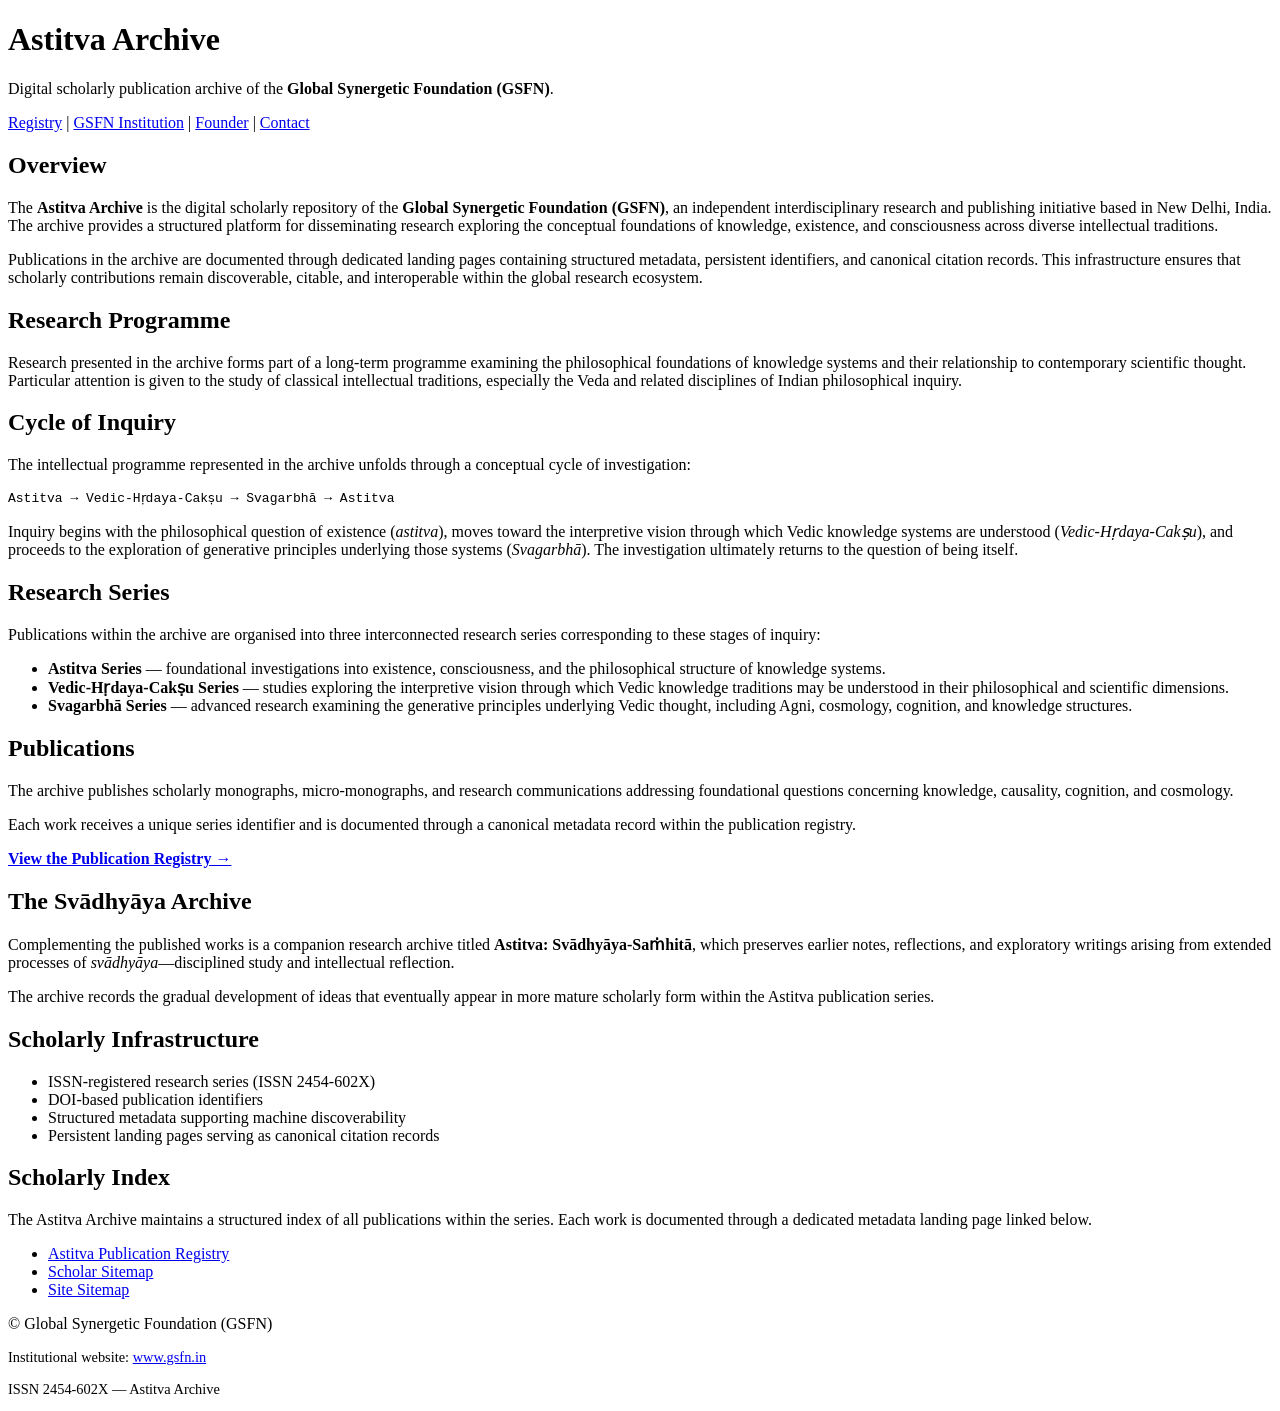
<file: index.html>
<!DOCTYPE html>
<html lang="en">

<head>

<meta charset="UTF-8">
<meta name="viewport" content="width=device-width, initial-scale=1.0">

<title>Astitva Archive — Global Synergetic Foundation</title>

<meta name="description" content="The Astitva Archive is the digital scholarly repository of the Global Synergetic Foundation (GSFN), supporting interdisciplinary research into the foundations of knowledge, existence, and consciousness.">

<meta name="author" content="Global Synergetic Foundation">

<meta name="keywords" content="Astitva Archive, Vedic studies, philosophy, Indian knowledge systems, interdisciplinary research, Global Synergetic Foundation">

<meta name="robots" content="index, follow">

<link rel="canonical" href="https://astitva.gsfn.in/">


<!-- OpenGraph metadata -->

<meta property="og:title" content="Astitva Archive — Global Synergetic Foundation">
<meta property="og:type" content="website">
<meta property="og:url" content="https://astitva.gsfn.in">
<meta property="og:description" content="Digital scholarly archive of the Global Synergetic Foundation supporting interdisciplinary research across knowledge traditions.">
<meta property="og:site_name" content="Astitva Archive">



<!-- Schema Metadata -->

<script type="application/ld+json">
{
 "@context": "https://schema.org",
 "@type": "DataCatalog",
 "name": "Astitva Archive",
 "publisher": {
   "@type": "Organization",
   "name": "Global Synergetic Foundation",
   "url": "https://www.gsfn.in"
 },
 "issn": "2454-602X",
 "url": "https://astitva.gsfn.in",
 "description": "Digital scholarly archive supporting interdisciplinary research into the foundations of knowledge, existence, and consciousness."
}
</script>

</head>



<body>



<header>

<h1>Astitva Archive</h1>

<p>
Digital scholarly publication archive of the
<strong>Global Synergetic Foundation (GSFN)</strong>.
</p>

<nav>

<a href="registry.html">Registry</a> |
<a href="https://www.gsfn.in">GSFN Institution</a> |
<a href="https://www.gsfn.in/sati-shankar.html">Founder</a> |
<a href="https://www.gsfn.in/contact.html">Contact</a>

</nav>

</header>



<main>



<section>

<h2>Overview</h2>

<p>
The <strong>Astitva Archive</strong> is the digital scholarly repository of the
<strong>Global Synergetic Foundation (GSFN)</strong>, an independent interdisciplinary
research and publishing initiative based in New Delhi, India. The archive
provides a structured platform for disseminating research exploring the
conceptual foundations of knowledge, existence, and consciousness across
diverse intellectual traditions.
</p>

<p>
Publications in the archive are documented through dedicated landing pages
containing structured metadata, persistent identifiers, and canonical
citation records. This infrastructure ensures that scholarly contributions
remain discoverable, citable, and interoperable within the global research
ecosystem.
</p>

</section>



<section>

<h2>Research Programme</h2>

<p>
Research presented in the archive forms part of a long-term programme
examining the philosophical foundations of knowledge systems and their
relationship to contemporary scientific thought. Particular attention is
given to the study of classical intellectual traditions, especially the
Veda and related disciplines of Indian philosophical inquiry.
</p>

</section>



<section>

<h2>Cycle of Inquiry</h2>

<p>
The intellectual programme represented in the archive unfolds through a
conceptual cycle of investigation:
</p>

<pre>
Astitva → Vedic-Hṛdaya-Cakṣu → Svagarbhā → Astitva
</pre>

<p>
Inquiry begins with the philosophical question of existence (<em>astitva</em>),
moves toward the interpretive vision through which Vedic knowledge systems
are understood (<em>Vedic-Hṛdaya-Cakṣu</em>), and proceeds to the exploration
of generative principles underlying those systems (<em>Svagarbhā</em>).
The investigation ultimately returns to the question of being itself.
</p>

</section>



<section>

<h2>Research Series</h2>

<p>
Publications within the archive are organised into three interconnected
research series corresponding to these stages of inquiry:
</p>

<ul>

<li>
<strong>Astitva Series</strong> — foundational investigations into
existence, consciousness, and the philosophical structure of knowledge
systems.
</li>

<li>
<strong>Vedic-Hṛdaya-Cakṣu Series</strong> — studies exploring the
interpretive vision through which Vedic knowledge traditions may be
understood in their philosophical and scientific dimensions.
</li>

<li>
<strong>Svagarbhā Series</strong> — advanced research examining the
generative principles underlying Vedic thought, including Agni,
cosmology, cognition, and knowledge structures.
</li>

</ul>

</section>



<section>

<h2>Publications</h2>

<p>
The archive publishes scholarly monographs, micro-monographs, and
research communications addressing foundational questions concerning
knowledge, causality, cognition, and cosmology.
</p>

<p>
Each work receives a unique series identifier and is documented through
a canonical metadata record within the publication registry.
</p>

<p>
<a href="registry.html"><strong>View the Publication Registry →</strong></a>
</p>

</section>



<section>

<h2>The Svādhyāya Archive</h2>

<p>
Complementing the published works is a companion research archive titled
<strong>Astitva: Svādhyāya-Saṁhitā</strong>, which preserves earlier notes,
reflections, and exploratory writings arising from extended processes of
<em>svādhyāya</em>—disciplined study and intellectual reflection.
</p>

<p>
The archive records the gradual development of ideas that eventually
appear in more mature scholarly form within the Astitva publication
series.
</p>

</section>



<section>

<h2>Scholarly Infrastructure</h2>

<ul>

<li>ISSN-registered research series (ISSN 2454-602X)</li>
<li>DOI-based publication identifiers</li>
<li>Structured metadata supporting machine discoverability</li>
<li>Persistent landing pages serving as canonical citation records</li>

</ul>

</section>



<section id="scholarly-index">

<h2>Scholarly Index</h2>

<p>
The Astitva Archive maintains a structured index of all publications
within the series. Each work is documented through a dedicated
metadata landing page linked below.
</p>

<ul>

<li>
<a href="registry.html">
Astitva Publication Registry
</a>
</li>

<li>
<a href="scholar-sitemap.xml">
Scholar Sitemap
</a>
</li>

<li>
<a href="sitemap.xml">
Site Sitemap
</a>
</li>

</ul>

</section>



</main>



<footer>

<p>
© Global Synergetic Foundation (GSFN)
</p>

<p style="font-size:0.9em;">
Institutional website:
<a href="https://www.gsfn.in">www.gsfn.in</a>
</p>

<p style="font-size:0.9em;">
ISSN 2454-602X — Astitva Archive
</p>

</footer>



</body>
</html>
</file>
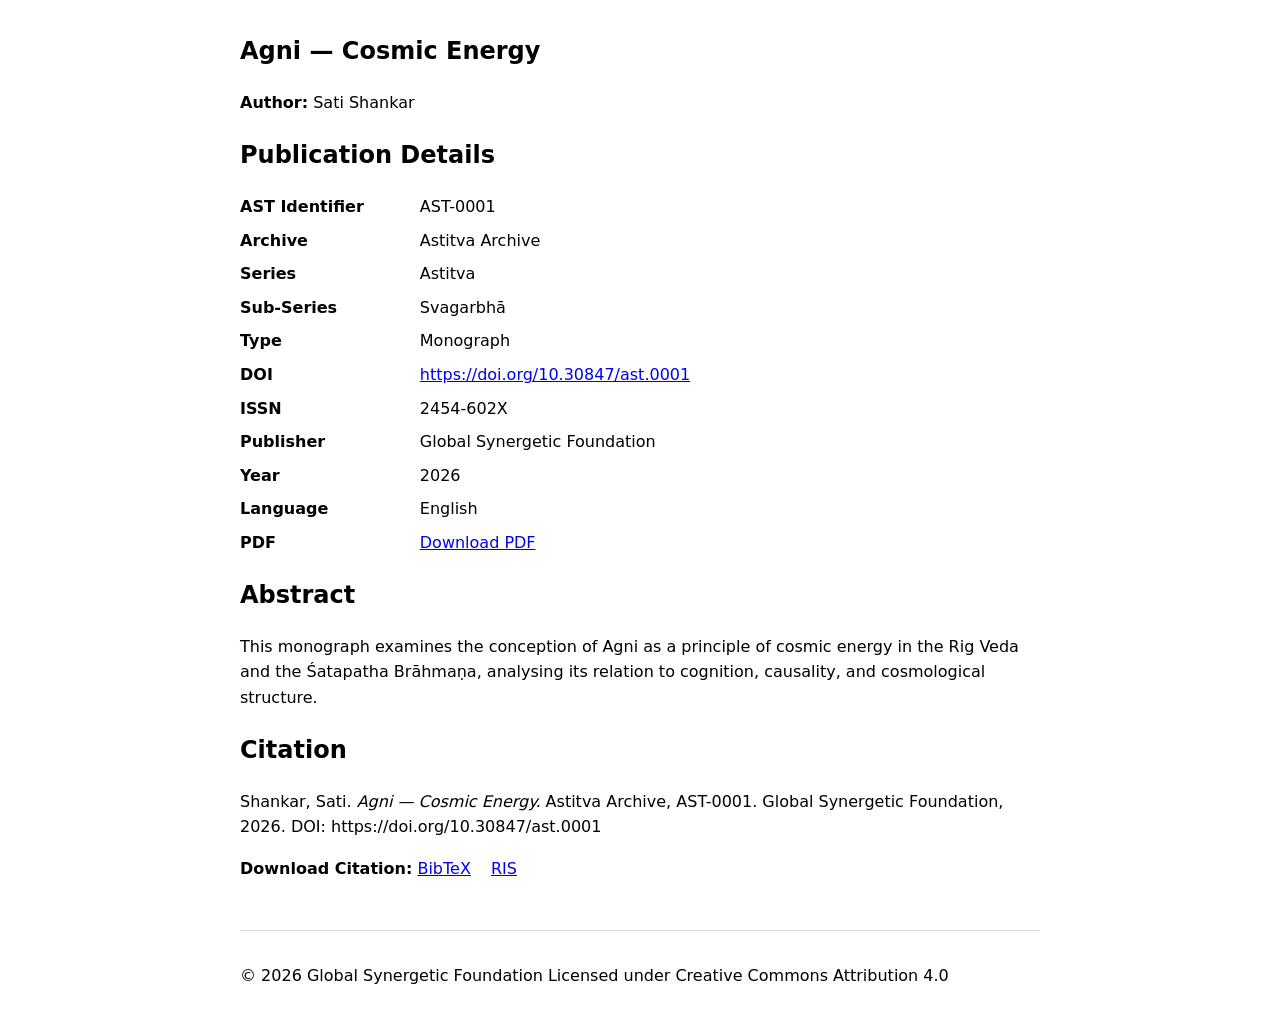
<file: landing-page.html>
<!DOCTYPE html>
<html lang="en">

<head>

<meta charset="UTF-8">
<meta name="viewport" content="width=device-width, initial-scale=1.0">

<title>Agni — Cosmic Energy | Astitva Archive</title>

<meta name="generator" content="GSFN Scholarly Archive">

<link rel="canonical" href="https://astitva.gsfn.in/mono/agni-cosmic-energy">

<link rel="icon" href="https://astitva.gsfn.in/favicon.ico">


<!-- =========================
STANDARD META
========================= -->

<meta name="description" content="Agni — Cosmic Energy. A monograph by Sati Shankar examining Agni as a principle of cosmic energy in the Rig Veda and Śatapatha Brāhmaṇa.">

<meta name="author" content="Sati Shankar">

<meta name="keywords" content="Rig Veda, Agni, Vedic cosmology, Indian knowledge systems, Śatapatha Brāhmaṇa">

<meta name="robots" content="index, follow">



<!-- =========================
GOOGLE SCHOLAR (HIGHWIRE)
========================= -->

<meta name="citation_title" content="Agni — Cosmic Energy">

<meta name="citation_author" content="Sati Shankar">
<meta name="citation_author_orcid" content="0000-0003-4638-1745">

<meta name="citation_author_institution" content="Global Synergetic Foundation">

<meta name="citation_publication_date" content="2026/01/01">

<meta name="citation_online_date" content="2026/01/01">

<meta name="citation_publisher" content="Global Synergetic Foundation">

<meta name="citation_issn" content="2454-602X">

<meta name="citation_doi" content="10.30847/ast.0001">

<meta name="citation_series_title" content="Astitva Archive">

<meta name="citation_technical_report_number" content="AST-0001">

<meta name="citation_language" content="en">

<meta name="citation_firstpage" content="1">
<meta name="citation_lastpage" content="150">

<meta name="citation_pdf_url" content="https://astitva.gsfn.in/mono/agni-cosmic-energy/agni-cosmic-energy.pdf">

<meta name="citation_fulltext_html_url" content="https://astitva.gsfn.in/mono/agni-cosmic-energy">

<meta name="citation_abstract" content="This monograph examines the conception of Agni as a principle of cosmic energy in the Rig Veda and the Śatapatha Brāhmaṇa, analysing its relation to cognition, causality, and cosmological structure.">



<!-- =========================
DUBLIN CORE
========================= -->

<meta name="DC.title" content="Agni — Cosmic Energy">
<meta name="DC.creator" content="Sati Shankar">
<meta name="DC.publisher" content="Global Synergetic Foundation">
<meta name="DC.date" content="2026">
<meta name="DC.identifier" content="https://doi.org/10.30847/ast.0001">
<meta name="DC.type" content="Text">
<meta name="DC.format" content="text/html">
<meta name="DC.language" content="en">
<meta name="DC.relation.ispartof" content="Astitva Archive">
<meta name="DC.subject" content="Rig Veda, Agni, Vedic cosmology, Indian knowledge systems">



<!-- =========================
OPEN GRAPH
========================= -->

<meta property="og:type" content="article">
<meta property="og:title" content="Agni — Cosmic Energy | Astitva Archive">
<meta property="og:description" content="A monograph by Sati Shankar examining Agni as cosmic energy in Vedic texts.">
<meta property="og:url" content="https://astitva.gsfn.in/mono/agni-cosmic-energy">
<meta property="og:site_name" content="Astitva Archive">
<meta property="og:image" content="https://astitva.gsfn.in/images/agni-cosmic-energy-og.jpg">

<meta property="og:locale" content="en_US">



<!-- =========================
PDF LINK
========================= -->

<link rel="alternate"
type="application/pdf"
title="PDF of this monograph"
href="https://astitva.gsfn.in/mono/agni-cosmic-energy/agni-cosmic-energy.pdf">



<!-- =========================
SCHEMA.ORG
========================= -->

<script type="application/ld+json">

{
 "@context":"https://schema.org",

 "@type":"ScholarlyArticle",

 "headline":"Agni — Cosmic Energy",

 "name":"Agni — Cosmic Energy",

 "description":"A study of Agni as cosmic energy in the Rig Veda and the Śatapatha Brāhmaṇa.",

 "inLanguage":"en",

 "datePublished":"2026-01-01",

 "keywords":[
 "Rig Veda",
 "Agni",
 "Vedic cosmology",
 "Indian knowledge systems",
 "Śatapatha Brāhmaṇa"
 ],

 "author":{
   "@type":"Person",
   "name":"Sati Shankar",
   "identifier":"https://orcid.org/0000-0003-4638-1745"
 },

 "publisher":{
   "@type":"Organization",
   "name":"Global Synergetic Foundation",
   "url":"https://www.gsfn.in"
 },

 "identifier":{
   "@type":"PropertyValue",
   "propertyID":"AST",
   "value":"AST-0001"
 },

 "isPartOf":{
   "@type":"CreativeWorkSeries",
   "name":"Astitva Archive",
   "issn":"2454-602X",
   "url":"https://astitva.gsfn.in"
 },

 "encoding":{
   "@type":"MediaObject",
   "contentUrl":"https://astitva.gsfn.in/mono/agni-cosmic-energy/agni-cosmic-energy.pdf",
   "encodingFormat":"application/pdf"
 }

}

</script>



<style>

body{
font-family:system-ui,sans-serif;
line-height:1.6;
max-width:800px;
margin:2rem auto;
padding:0 1rem;
}

dl{
display:grid;
grid-template-columns:auto 1fr;
gap:0.5rem 1rem;
}

dt{font-weight:bold;}

footer{
margin-top:3rem;
border-top:1px solid #ddd;
padding-top:1rem;
}

.citation-download a{
margin-right:15px;
}

</style>

</head>



<body>

<article>

<header>

<h1>Agni — Cosmic Energy</h1>

<p><strong>Author:</strong> Sati Shankar</p>

</header>



<section>

<h2>Publication Details</h2>

<dl>

<dt>AST Identifier</dt>
<dd>AST-0001</dd>

<dt>Archive</dt>
<dd>Astitva Archive</dd>

<dt>Series</dt>
<dd>Astitva</dd>

<dt>Sub-Series</dt>
<dd>Svagarbhā</dd>

<dt>Type</dt>
<dd>Monograph</dd>

<dt>DOI</dt>
<dd><a href="https://doi.org/10.30847/ast.0001">https://doi.org/10.30847/ast.0001</a></dd>

<dt>ISSN</dt>
<dd>2454-602X</dd>

<dt>Publisher</dt>
<dd>Global Synergetic Foundation</dd>

<dt>Year</dt>
<dd>2026</dd>

<dt>Language</dt>
<dd>English</dd>

<dt>PDF</dt>
<dd><a href="https://astitva.gsfn.in/mono/agni-cosmic-energy/agni-cosmic-energy.pdf">Download PDF</a></dd>

</dl>

</section>



<section>

<h2>Abstract</h2>

<p>
This monograph examines the conception of Agni as a principle of cosmic
energy in the Rig Veda and the Śatapatha Brāhmaṇa, analysing its relation
to cognition, causality, and cosmological structure.
</p>

</section>



<section>

<h2>Citation</h2>

<p>

Shankar, Sati.  
<em>Agni — Cosmic Energy.</em>  
Astitva Archive, AST-0001.  
Global Synergetic Foundation, 2026.  
DOI: https://doi.org/10.30847/ast.0001

</p>


<div class="citation-download">

<strong>Download Citation:</strong>

<a href="agni-cosmic-energy.bib">BibTeX</a>

<a href="agni-cosmic-energy.ris">RIS</a>

</div>

</section>



<footer>

<p>
© 2026 Global Synergetic Foundation  
Licensed under Creative Commons Attribution 4.0
</p>

</footer>



</article>

</body>

</html>
</file>
